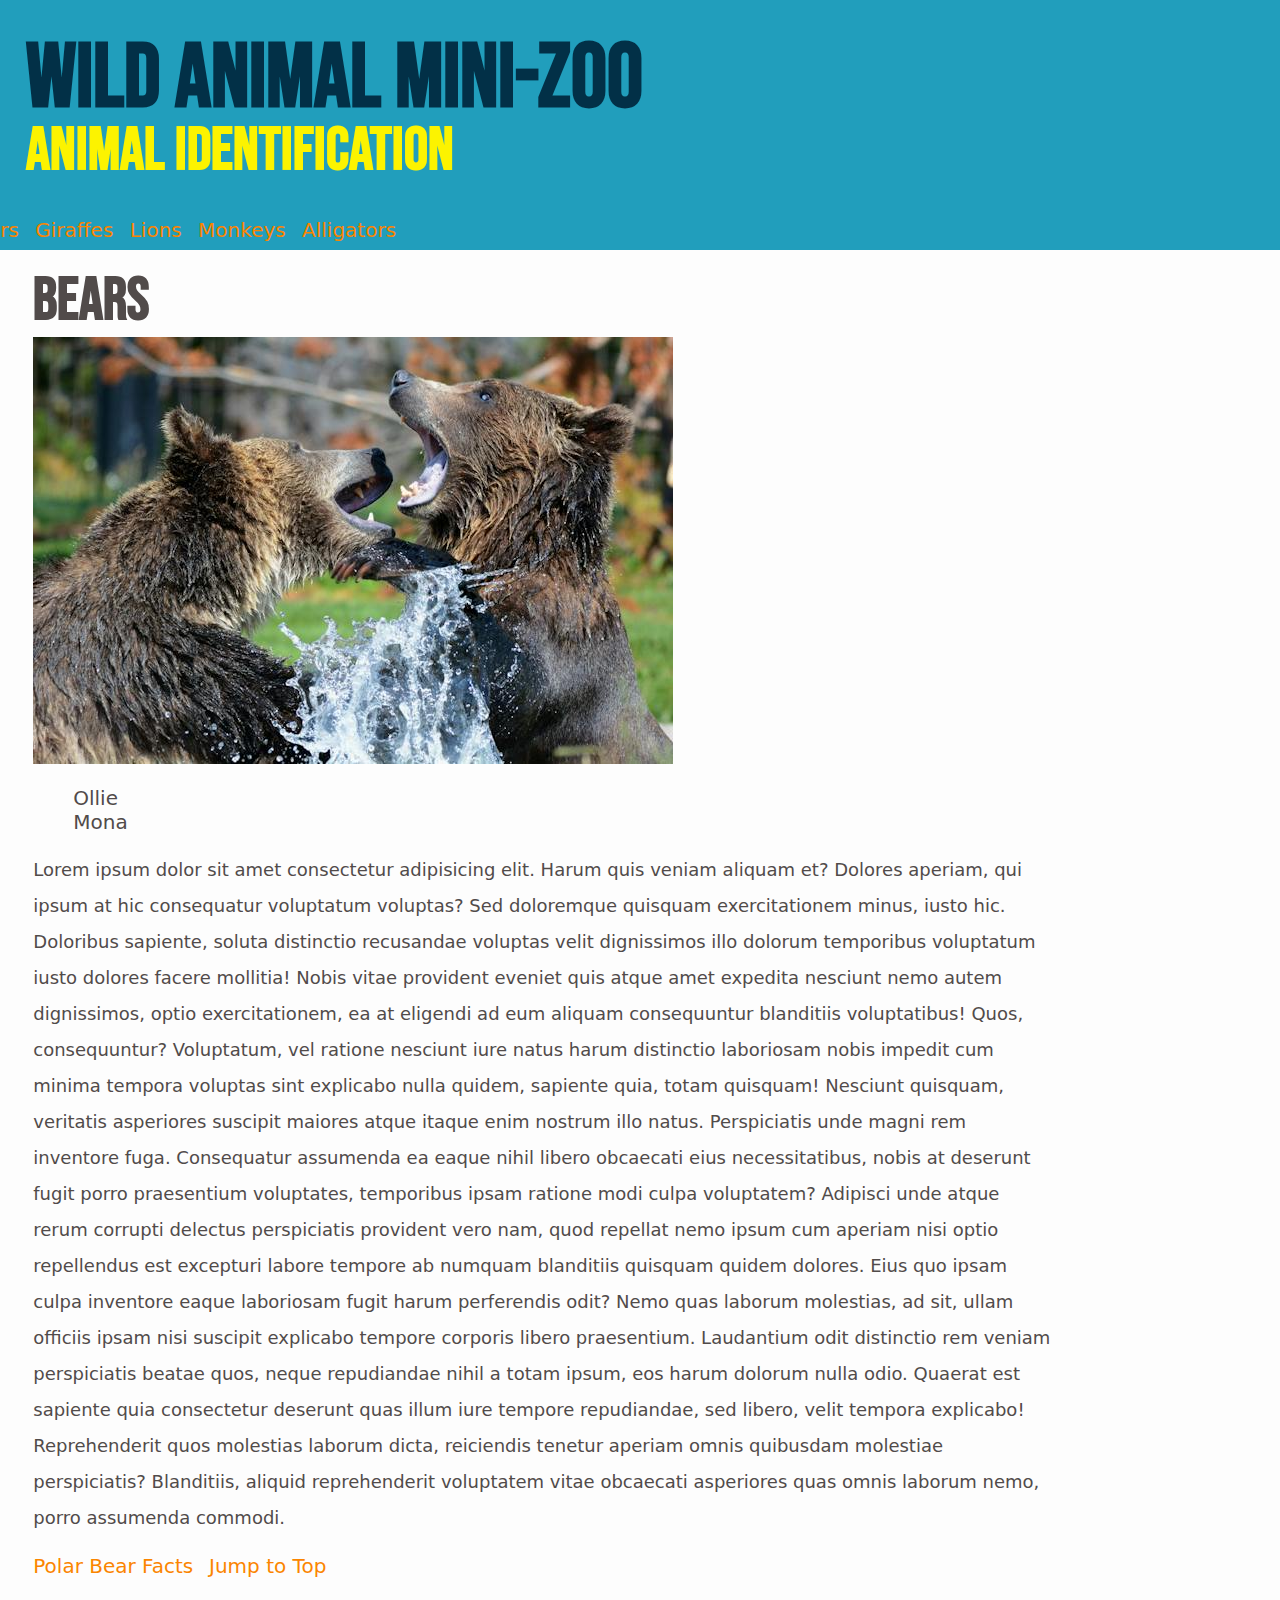
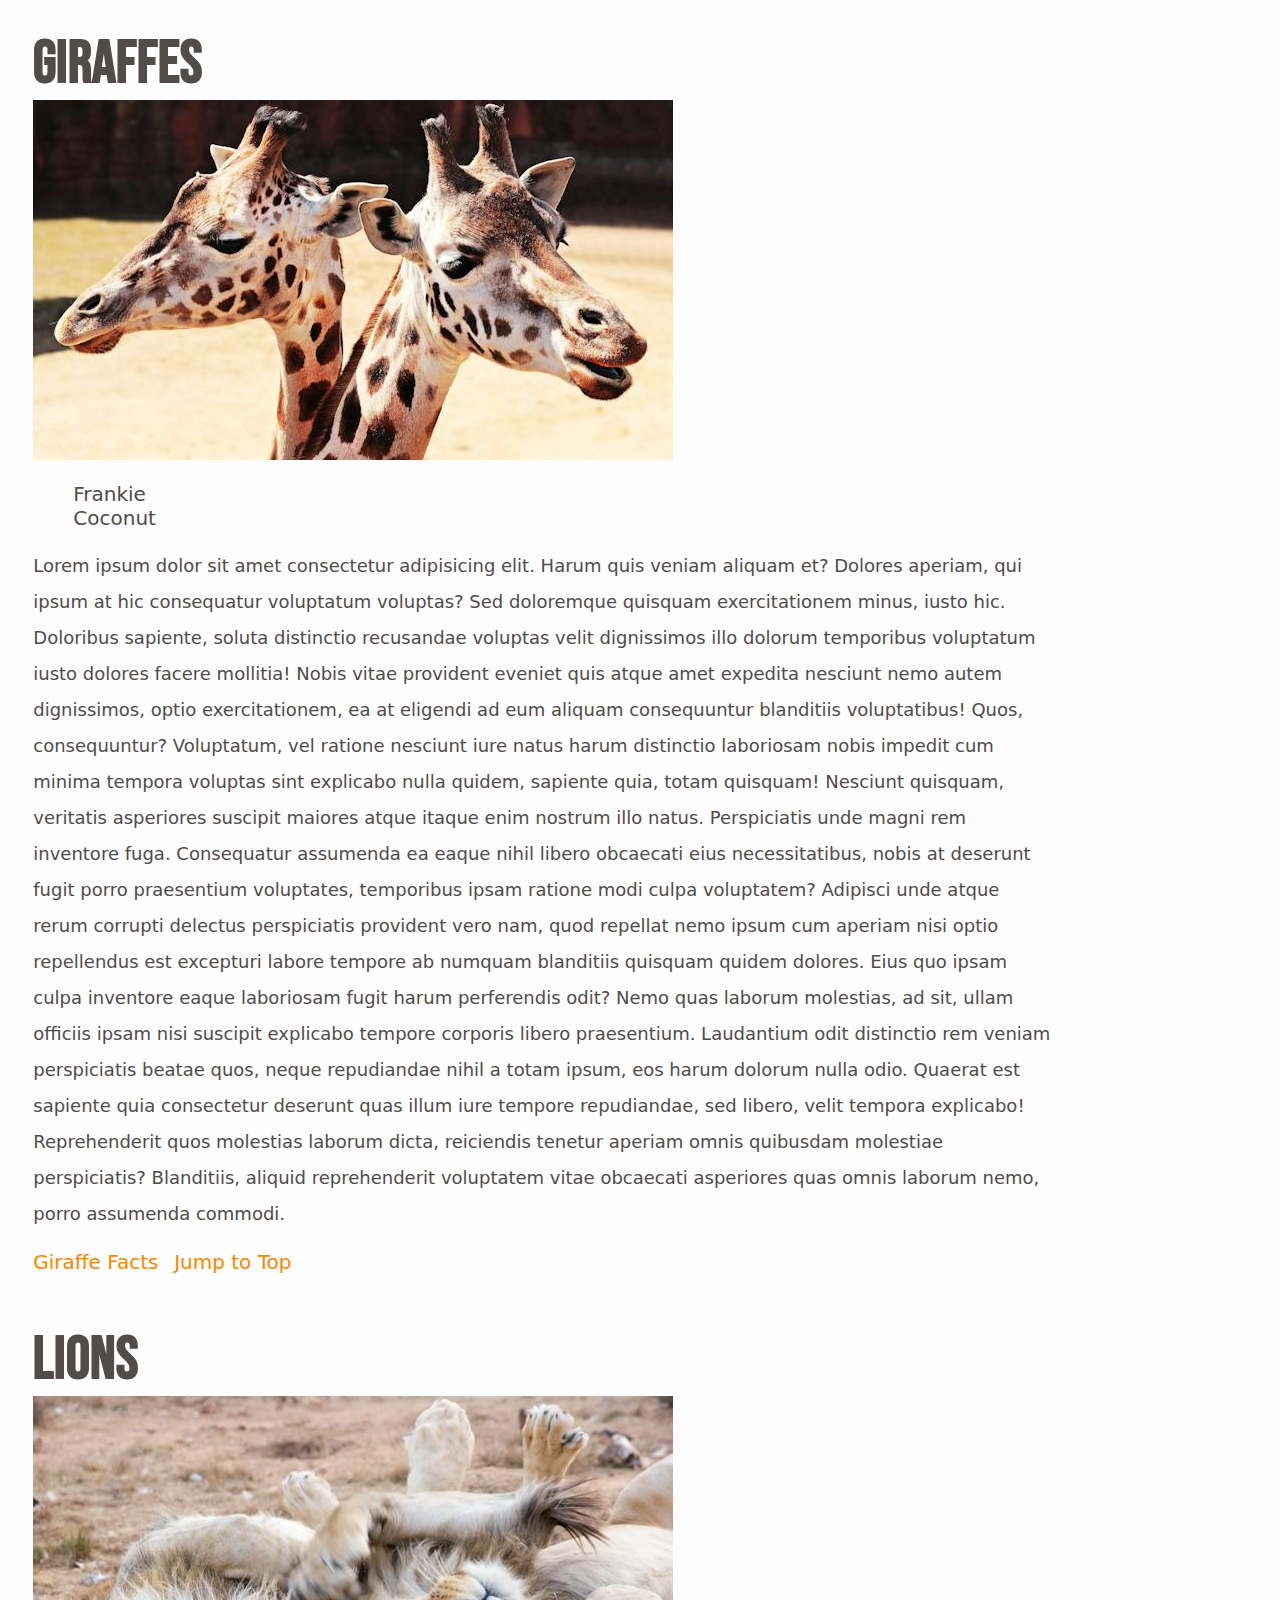
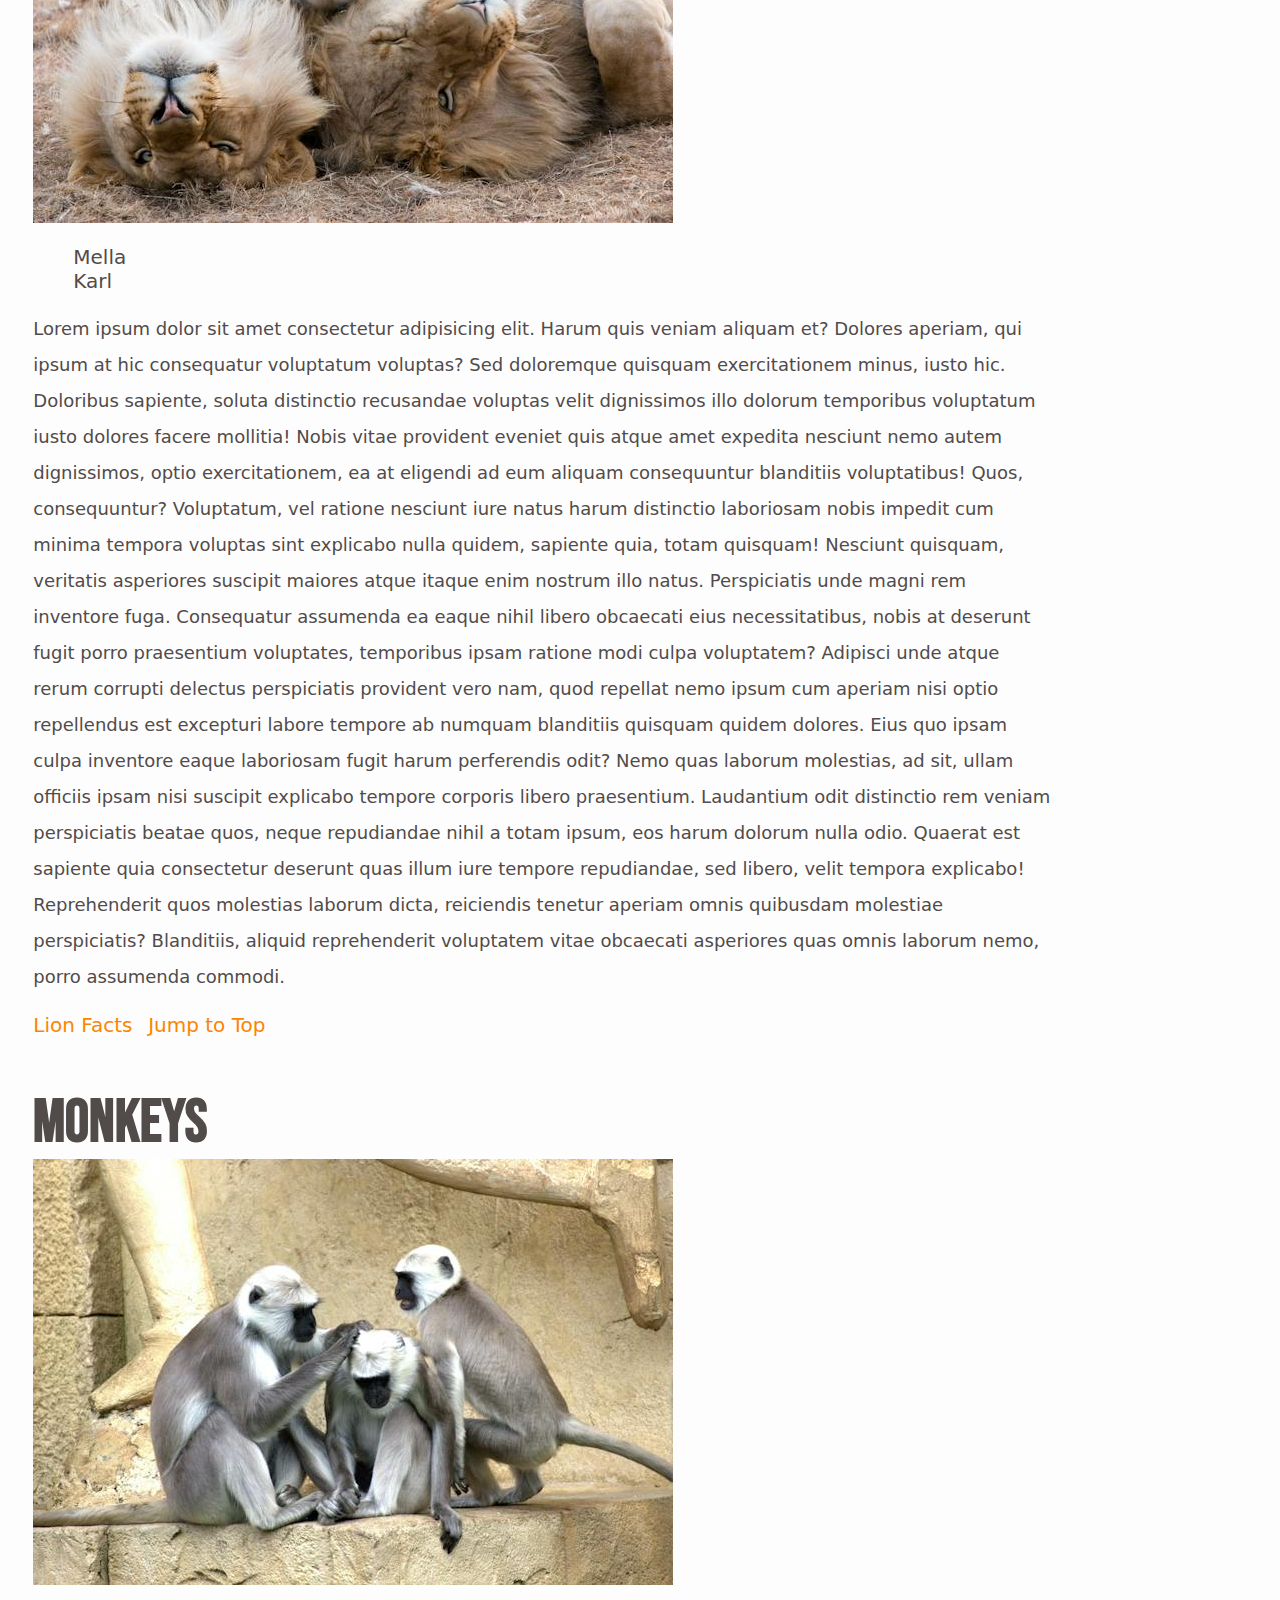
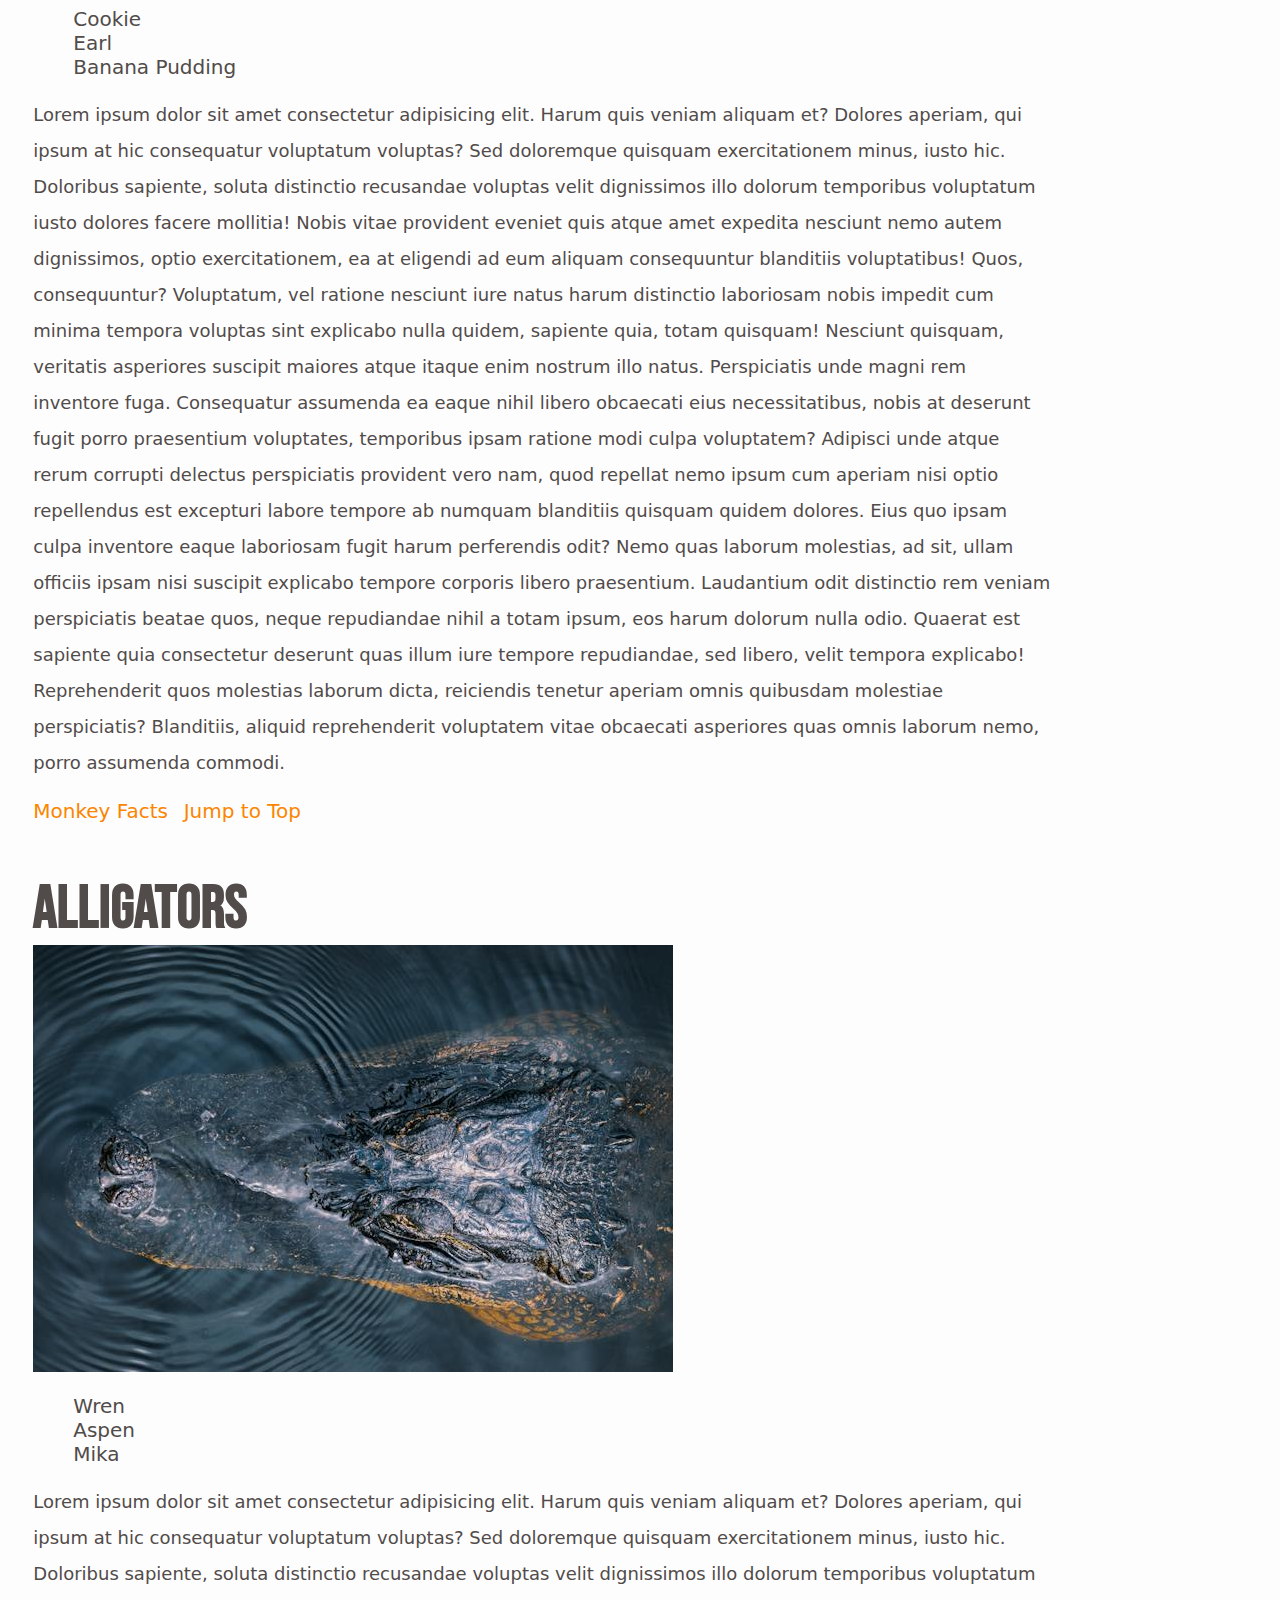
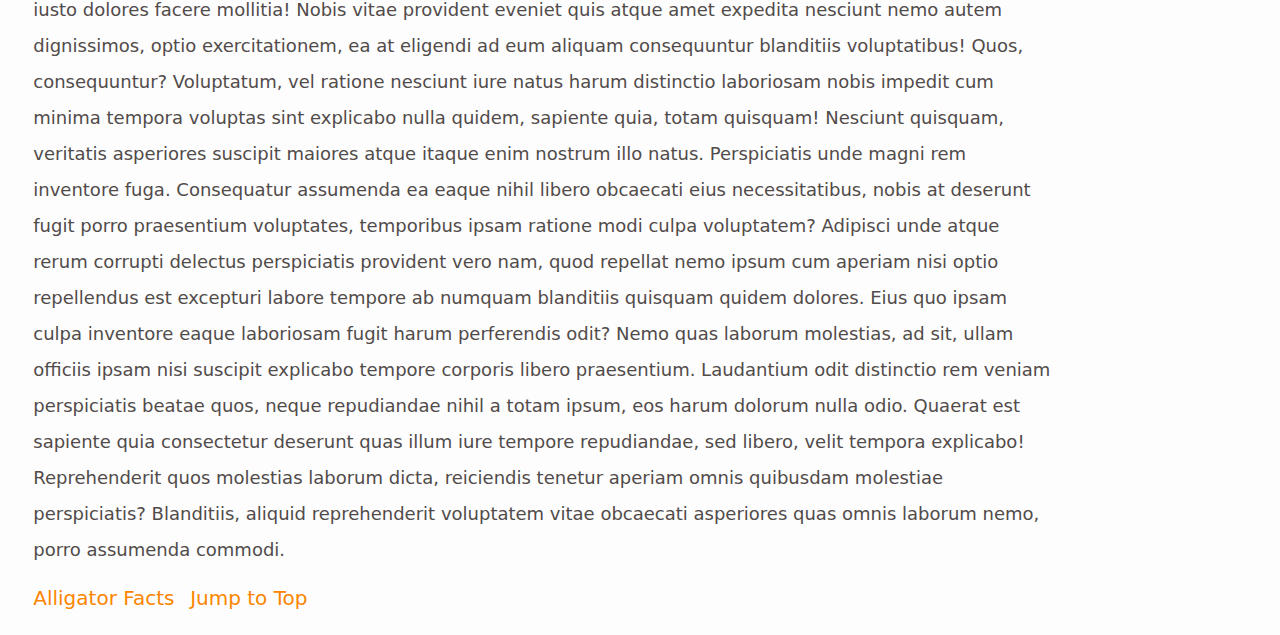
<file: index.html>
<!DOCTYPE html>
<html lang="en">
  <head>
    <meta charset="UTF-8" />
    <meta name="viewport" content="width=device-width, initial-scale=1.0" />
    <title>Zoo Facts</title>
    <link rel="stylesheet" href="/CSS Files/index.css" />
    <link rel="stylesheet" href="/index.html" />
    <link rel="preconnect" href="https://fonts.googleapis.com">
    <link rel="preconnect" href="https://fonts.gstatic.com" crossorigin>
    <link href="https://fonts.googleapis.com/css2?family=Bebas+Neue&display=swap" rel="stylesheet">
  </head>

  <body>

    <div class="headerArea">
      <header>
        <h1>Wild Animal Mini-Zoo <br><span>Animal Identification</span></br></h1>
        </header>
           


          
            <nav class="navi">
              <a href="#bears">Bears</a>
                        <a href="#giraffes">Giraffes</a>
                        <a href="#lions">Lions</a>
                        <a href="#monkeys">Monkeys</a>
                        <a href="#alligators">Alligators</a>
            </nav>
      
    </div>

    
    <main>
        <article>
            <h2 id="bears">Bears</h2>
            <img src="/images/polar.png" alt="Polar bears on rocks." />
            <ul>
              <li>Ollie</li>
              <li>Mona</li>
            </ul>
            <p>
              Lorem ipsum dolor sit amet consectetur adipisicing elit. Harum quis veniam aliquam et? Dolores aperiam, 
              qui ipsum at hic consequatur voluptatum voluptas? Sed doloremque quisquam exercitationem minus, iusto hic.
              Doloribus sapiente, soluta distinctio recusandae voluptas velit dignissimos illo dolorum temporibus voluptatum
              iusto dolores facere mollitia! Nobis vitae provident eveniet quis atque amet expedita nesciunt nemo autem dignissimos, 
              optio exercitationem, ea at eligendi ad eum aliquam consequuntur blanditiis voluptatibus! Quos, consequuntur? Voluptatum,
              vel ratione nesciunt iure natus harum distinctio laboriosam nobis impedit cum minima tempora voluptas sint explicabo 
              nulla quidem, sapiente quia, totam quisquam! Nesciunt quisquam, veritatis asperiores suscipit maiores atque itaque
              enim nostrum illo natus. Perspiciatis unde magni rem inventore fuga. Consequatur assumenda ea eaque nihil libero 
              obcaecati eius necessitatibus, nobis at deserunt fugit porro praesentium voluptates, temporibus ipsam ratione modi culpa 
              voluptatem? Adipisci unde atque rerum corrupti delectus perspiciatis provident vero nam, quod repellat nemo ipsum cum 
              aperiam nisi optio repellendus est excepturi labore tempore ab numquam blanditiis quisquam quidem dolores. Eius quo 
              ipsam culpa inventore eaque laboriosam fugit harum perferendis odit? Nemo quas laborum molestias, ad sit, ullam 
              officiis ipsam nisi suscipit explicabo tempore corporis libero praesentium. Laudantium odit distinctio rem veniam
              perspiciatis beatae quos, neque repudiandae nihil a totam ipsum, eos harum dolorum nulla odio. Quaerat est 
              sapiente quia consectetur deserunt quas illum iure tempore repudiandae, sed libero, velit tempora explicabo! 
              Reprehenderit quos molestias laborum dicta, reiciendis tenetur aperiam omnis quibusdam molestiae perspiciatis?
              Blanditiis, aliquid reprehenderit voluptatem vitae obcaecati asperiores quas omnis laborum nemo, porro assumenda commodi.
            </p>
            <div>
              <a href="https://www.wwf.org.uk/learn/fascinating-facts/polar-bears" target="_blank" class="bearfacts">Polar Bear Facts</a>
              <a href="#">Jump to Top</a>
            </div>
        </article>
        <article>
          <h2 id="giraffes">Giraffes</h2>
          <img src="/images/giraffe.png" alt="Giraffes playing." />
          <ul>
            <li>Frankie</li>
            <li>Coconut</li>
          </ul>
          <p>
            Lorem ipsum dolor sit amet consectetur adipisicing elit. Harum quis veniam aliquam et? Dolores aperiam, 
              qui ipsum at hic consequatur voluptatum voluptas? Sed doloremque quisquam exercitationem minus, iusto hic.
              Doloribus sapiente, soluta distinctio recusandae voluptas velit dignissimos illo dolorum temporibus voluptatum
              iusto dolores facere mollitia! Nobis vitae provident eveniet quis atque amet expedita nesciunt nemo autem dignissimos, 
              optio exercitationem, ea at eligendi ad eum aliquam consequuntur blanditiis voluptatibus! Quos, consequuntur? Voluptatum,
              vel ratione nesciunt iure natus harum distinctio laboriosam nobis impedit cum minima tempora voluptas sint explicabo 
              nulla quidem, sapiente quia, totam quisquam! Nesciunt quisquam, veritatis asperiores suscipit maiores atque itaque
              enim nostrum illo natus. Perspiciatis unde magni rem inventore fuga. Consequatur assumenda ea eaque nihil libero 
              obcaecati eius necessitatibus, nobis at deserunt fugit porro praesentium voluptates, temporibus ipsam ratione modi culpa 
              voluptatem? Adipisci unde atque rerum corrupti delectus perspiciatis provident vero nam, quod repellat nemo ipsum cum 
              aperiam nisi optio repellendus est excepturi labore tempore ab numquam blanditiis quisquam quidem dolores. Eius quo 
              ipsam culpa inventore eaque laboriosam fugit harum perferendis odit? Nemo quas laborum molestias, ad sit, ullam 
              officiis ipsam nisi suscipit explicabo tempore corporis libero praesentium. Laudantium odit distinctio rem veniam
              perspiciatis beatae quos, neque repudiandae nihil a totam ipsum, eos harum dolorum nulla odio. Quaerat est 
              sapiente quia consectetur deserunt quas illum iure tempore repudiandae, sed libero, velit tempora explicabo! 
              Reprehenderit quos molestias laborum dicta, reiciendis tenetur aperiam omnis quibusdam molestiae perspiciatis?
              Blanditiis, aliquid reprehenderit voluptatem vitae obcaecati asperiores quas omnis laborum nemo, porro assumenda commodi.
          </p>
          <div>
            <a href="https://www.dosomething.org/us/facts/11-facts-about-giraffes" target="_blank" class="giraffefacts">Giraffe Facts</a>
            <a href="#">Jump to Top</a>
          </div>
      </article>
      <article>
        <h2 id="lions">Lions</h2>
        <img src="/images/lion.png" alt="Lions playing." />
        <ul>
          <li>Mella</li>
          <li>Karl</li>
        </ul>
        <p>
          Lorem ipsum dolor sit amet consectetur adipisicing elit. Harum quis veniam aliquam et? Dolores aperiam, 
          qui ipsum at hic consequatur voluptatum voluptas? Sed doloremque quisquam exercitationem minus, iusto hic.
          Doloribus sapiente, soluta distinctio recusandae voluptas velit dignissimos illo dolorum temporibus voluptatum
          iusto dolores facere mollitia! Nobis vitae provident eveniet quis atque amet expedita nesciunt nemo autem dignissimos, 
          optio exercitationem, ea at eligendi ad eum aliquam consequuntur blanditiis voluptatibus! Quos, consequuntur? Voluptatum,
          vel ratione nesciunt iure natus harum distinctio laboriosam nobis impedit cum minima tempora voluptas sint explicabo 
          nulla quidem, sapiente quia, totam quisquam! Nesciunt quisquam, veritatis asperiores suscipit maiores atque itaque
          enim nostrum illo natus. Perspiciatis unde magni rem inventore fuga. Consequatur assumenda ea eaque nihil libero 
          obcaecati eius necessitatibus, nobis at deserunt fugit porro praesentium voluptates, temporibus ipsam ratione modi culpa 
          voluptatem? Adipisci unde atque rerum corrupti delectus perspiciatis provident vero nam, quod repellat nemo ipsum cum 
          aperiam nisi optio repellendus est excepturi labore tempore ab numquam blanditiis quisquam quidem dolores. Eius quo 
          ipsam culpa inventore eaque laboriosam fugit harum perferendis odit? Nemo quas laborum molestias, ad sit, ullam 
          officiis ipsam nisi suscipit explicabo tempore corporis libero praesentium. Laudantium odit distinctio rem veniam
          perspiciatis beatae quos, neque repudiandae nihil a totam ipsum, eos harum dolorum nulla odio. Quaerat est 
          sapiente quia consectetur deserunt quas illum iure tempore repudiandae, sed libero, velit tempora explicabo! 
          Reprehenderit quos molestias laborum dicta, reiciendis tenetur aperiam omnis quibusdam molestiae perspiciatis?
          Blanditiis, aliquid reprehenderit voluptatem vitae obcaecati asperiores quas omnis laborum nemo, porro assumenda commodi.
        </p>
        <div>
          <a href="https://www.wwf.org.uk/learn/fascinating-facts/lions" target="_blank" class="lionfacts">Lion Facts</a>
          <a href="#">Jump to Top</a>
        </div>
    </article>
    <article>
      <h2 id="monkeys">Monkeys</h2>
      <img src="/images/money.png" alt="Monkeys sitting." />
      <ul>
        <li>Cookie</li>
        <li>Earl</li>
        <li>Banana Pudding</li>
      </ul>
      <p>
        Lorem ipsum dolor sit amet consectetur adipisicing elit. Harum quis veniam aliquam et? Dolores aperiam, 
        qui ipsum at hic consequatur voluptatum voluptas? Sed doloremque quisquam exercitationem minus, iusto hic.
        Doloribus sapiente, soluta distinctio recusandae voluptas velit dignissimos illo dolorum temporibus voluptatum
        iusto dolores facere mollitia! Nobis vitae provident eveniet quis atque amet expedita nesciunt nemo autem dignissimos, 
        optio exercitationem, ea at eligendi ad eum aliquam consequuntur blanditiis voluptatibus! Quos, consequuntur? Voluptatum,
        vel ratione nesciunt iure natus harum distinctio laboriosam nobis impedit cum minima tempora voluptas sint explicabo 
        nulla quidem, sapiente quia, totam quisquam! Nesciunt quisquam, veritatis asperiores suscipit maiores atque itaque
        enim nostrum illo natus. Perspiciatis unde magni rem inventore fuga. Consequatur assumenda ea eaque nihil libero 
        obcaecati eius necessitatibus, nobis at deserunt fugit porro praesentium voluptates, temporibus ipsam ratione modi culpa 
        voluptatem? Adipisci unde atque rerum corrupti delectus perspiciatis provident vero nam, quod repellat nemo ipsum cum 
        aperiam nisi optio repellendus est excepturi labore tempore ab numquam blanditiis quisquam quidem dolores. Eius quo 
        ipsam culpa inventore eaque laboriosam fugit harum perferendis odit? Nemo quas laborum molestias, ad sit, ullam 
        officiis ipsam nisi suscipit explicabo tempore corporis libero praesentium. Laudantium odit distinctio rem veniam
        perspiciatis beatae quos, neque repudiandae nihil a totam ipsum, eos harum dolorum nulla odio. Quaerat est 
        sapiente quia consectetur deserunt quas illum iure tempore repudiandae, sed libero, velit tempora explicabo! 
        Reprehenderit quos molestias laborum dicta, reiciendis tenetur aperiam omnis quibusdam molestiae perspiciatis?
         Blanditiis, aliquid reprehenderit voluptatem vitae obcaecati asperiores quas omnis laborum nemo, porro assumenda commodi.
      </p>
      <div>
        <a href="https://animaldiversity.org/accounts/Semnopithecus_entellus/" target="_blank" class="monkeyfacts">Monkey Facts</a>
        <a href="#">Jump to Top</a>
      </div>
  </article>
  <article>
    <h2 id="alligators">Alligators</h2>
    <img src="/images/alligator.png" alt="Alligator in water." />
    <ul>
      <li>Wren</li>
      <li>Aspen</li>
      <li>Mika</li>
    </ul>
    <p>
      Lorem ipsum dolor sit amet consectetur adipisicing elit. Harum quis veniam aliquam et? Dolores aperiam, 
      qui ipsum at hic consequatur voluptatum voluptas? Sed doloremque quisquam exercitationem minus, iusto hic.
      Doloribus sapiente, soluta distinctio recusandae voluptas velit dignissimos illo dolorum temporibus voluptatum
      iusto dolores facere mollitia! Nobis vitae provident eveniet quis atque amet expedita nesciunt nemo autem dignissimos, 
      optio exercitationem, ea at eligendi ad eum aliquam consequuntur blanditiis voluptatibus! Quos, consequuntur? Voluptatum,
      vel ratione nesciunt iure natus harum distinctio laboriosam nobis impedit cum minima tempora voluptas sint explicabo 
      nulla quidem, sapiente quia, totam quisquam! Nesciunt quisquam, veritatis asperiores suscipit maiores atque itaque
      enim nostrum illo natus. Perspiciatis unde magni rem inventore fuga. Consequatur assumenda ea eaque nihil libero 
      obcaecati eius necessitatibus, nobis at deserunt fugit porro praesentium voluptates, temporibus ipsam ratione modi culpa 
      voluptatem? Adipisci unde atque rerum corrupti delectus perspiciatis provident vero nam, quod repellat nemo ipsum cum 
      aperiam nisi optio repellendus est excepturi labore tempore ab numquam blanditiis quisquam quidem dolores. Eius quo 
      ipsam culpa inventore eaque laboriosam fugit harum perferendis odit? Nemo quas laborum molestias, ad sit, ullam 
      officiis ipsam nisi suscipit explicabo tempore corporis libero praesentium. Laudantium odit distinctio rem veniam
      perspiciatis beatae quos, neque repudiandae nihil a totam ipsum, eos harum dolorum nulla odio. Quaerat est 
      sapiente quia consectetur deserunt quas illum iure tempore repudiandae, sed libero, velit tempora explicabo! 
      Reprehenderit quos molestias laborum dicta, reiciendis tenetur aperiam omnis quibusdam molestiae perspiciatis?
      Blanditiis, aliquid reprehenderit voluptatem vitae obcaecati asperiores quas omnis laborum nemo, porro assumenda commodi.
    </p>
    <div>
      <a href="https://myfwc.com/wildlifehabitats/wildlife/alligator/facts/" target="_blank" class="alligatorfacts">Alligator Facts</a>
      <a href="#">Jump to Top</a>
    </div>
</article>
    </main>

  </body
</html>
</file>
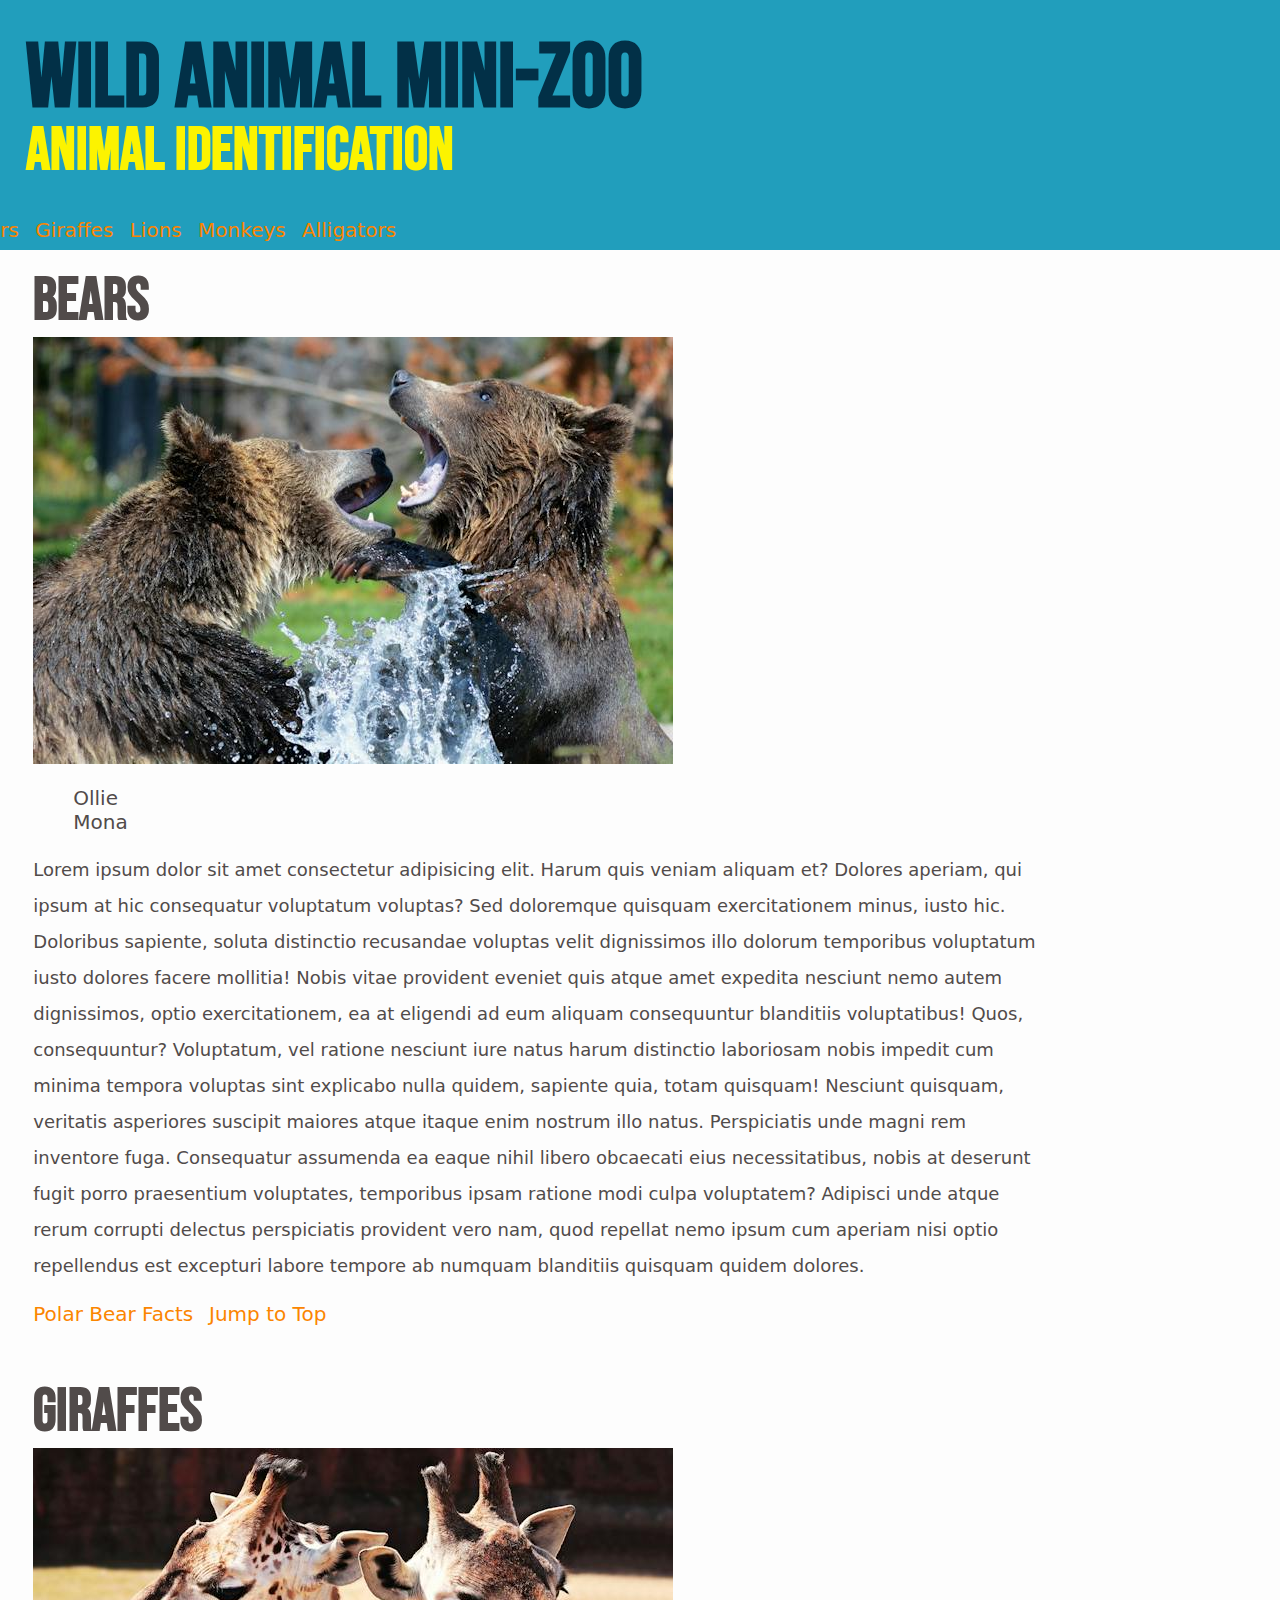
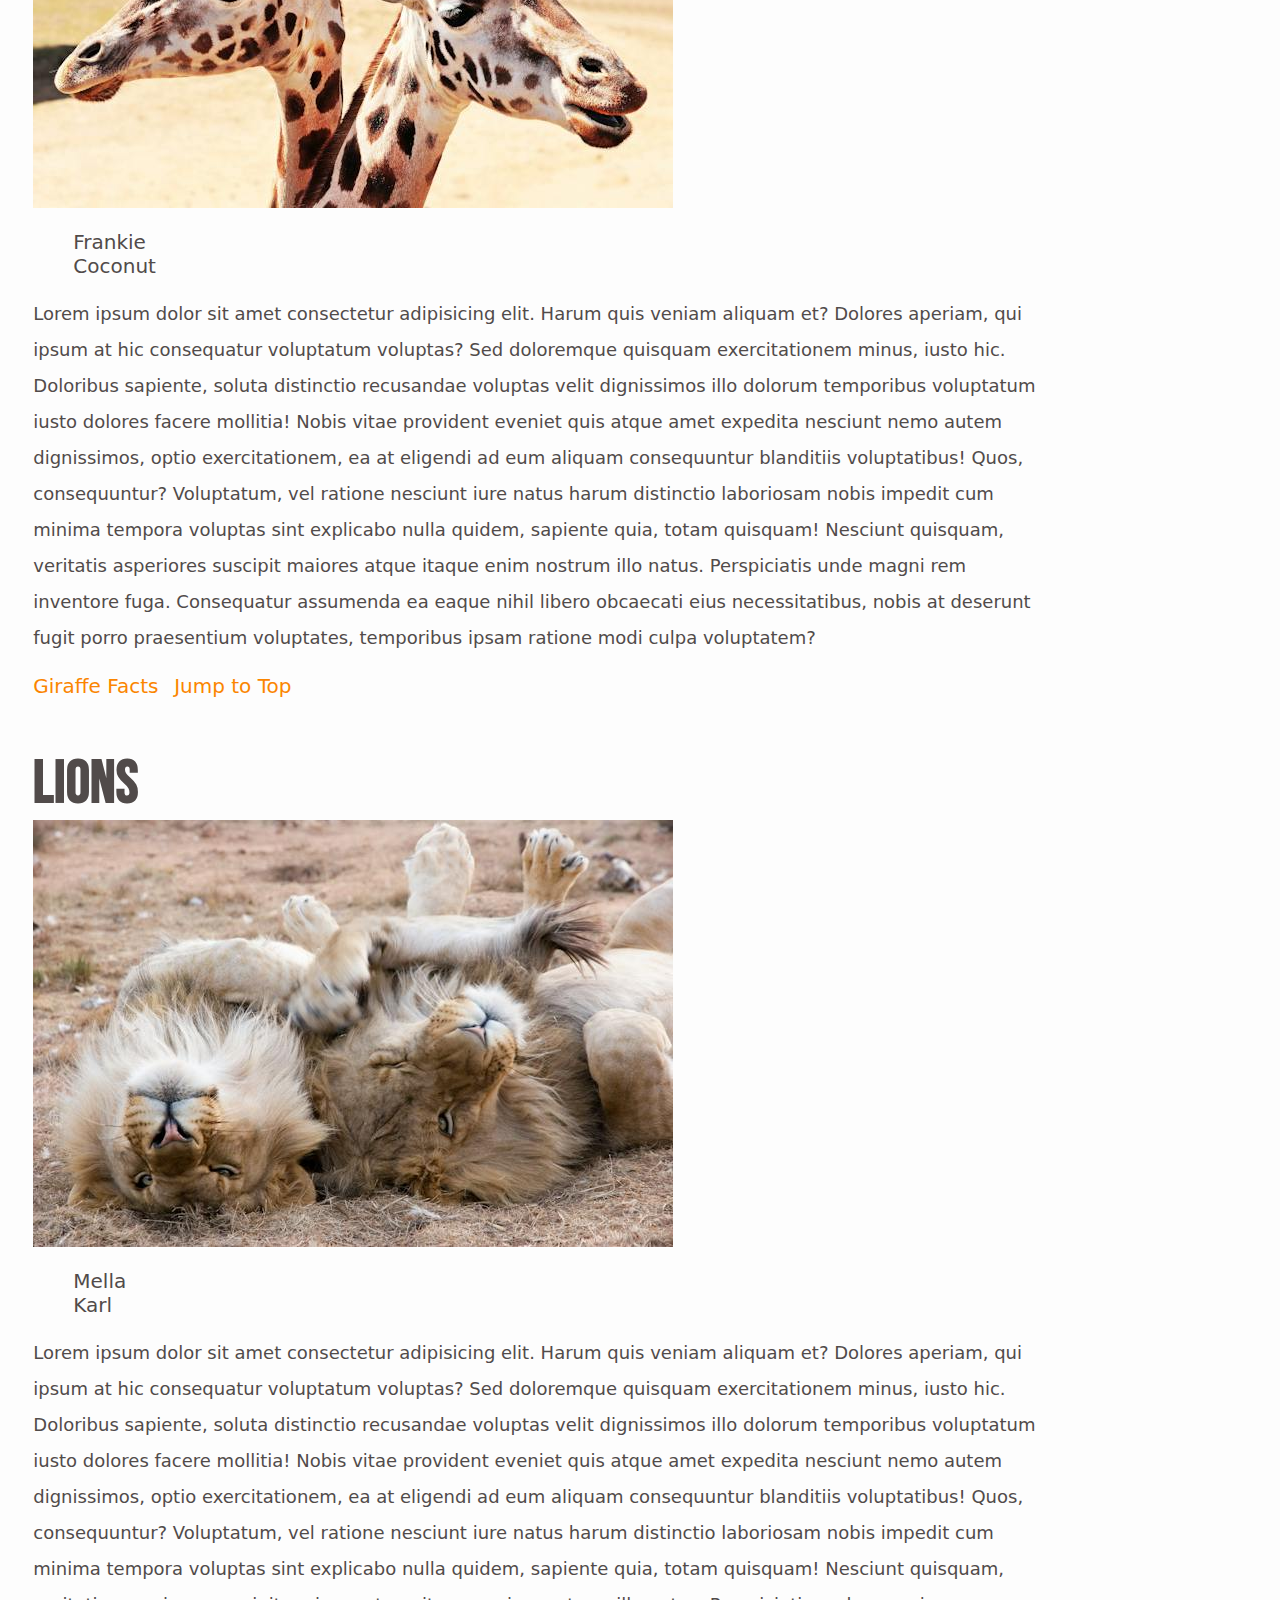
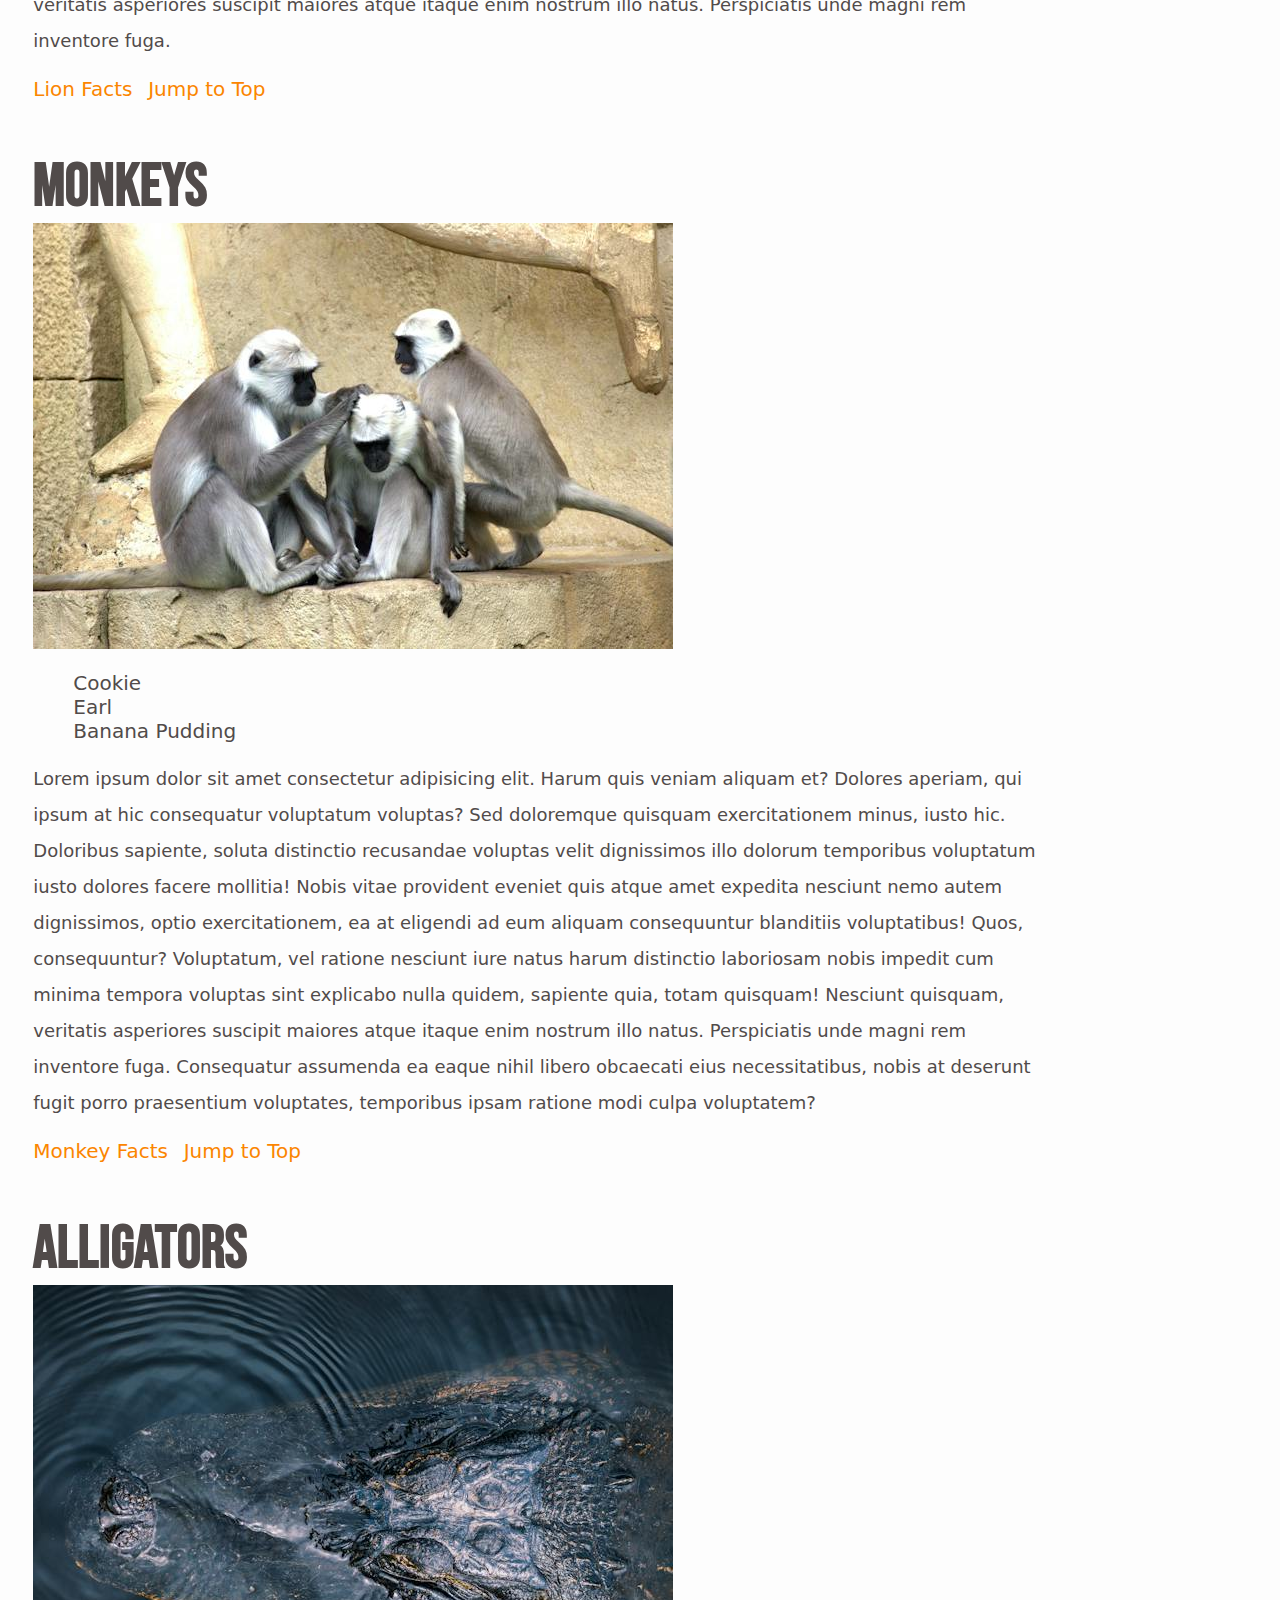
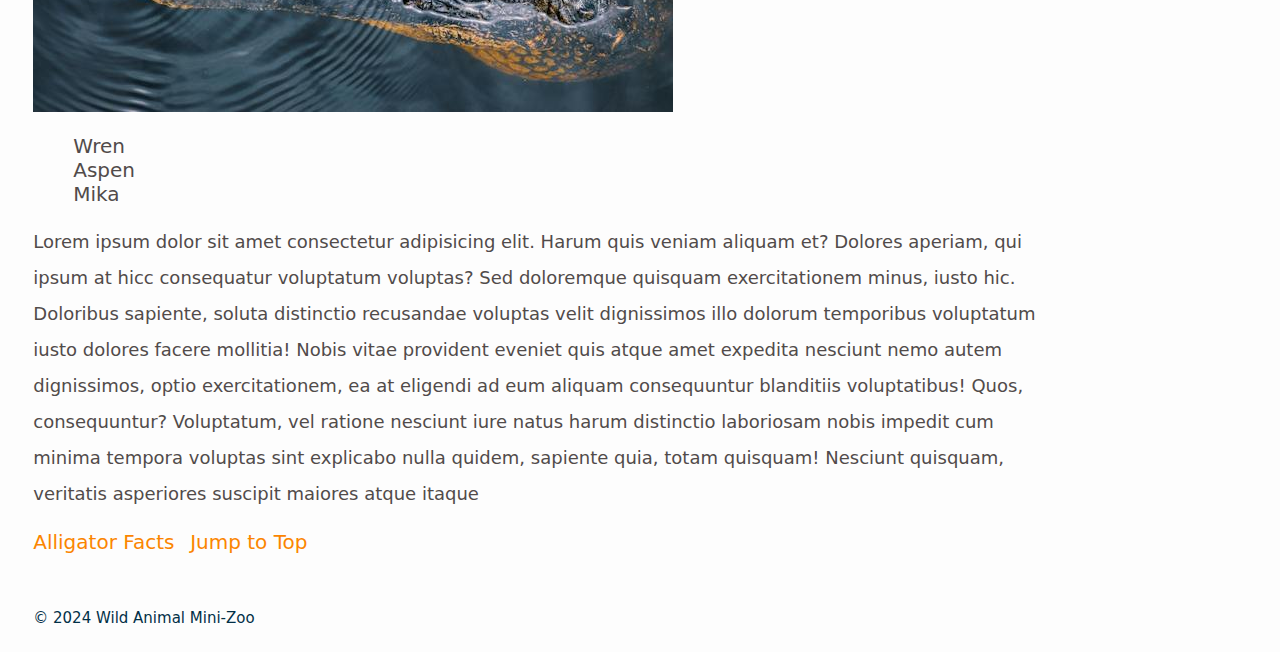
<file: oldHTML/index.html>
<!DOCTYPE html>
<html lang="en">
  <head>
    <meta charset="UTF-8" />
    <meta name="viewport" content="width=device-width, initial-scale=1.0" />
    <title>Zoo Facts</title>
    <link rel="stylesheet" href="/CSS Files/index.css" />
    <link rel="stylesheet" href="/index.html" />
    <!-- import Bebas from Google Fonts -->
    <link rel="preconnect" href="https://fonts.googleapis.com">
    <link rel="preconnect" href="https://fonts.gstatic.com" crossorigin>
    <link href="https://fonts.googleapis.com/css2?family=Bebas+Neue&display=swap" rel="stylesheet">
  </head>

  <body>
    <!-- div created for header section to make banner section static -->
    <div class="headerArea">
      <header>
        <h1>Wild Animal Mini-Zoo <br><span>Animal Identification</span></br></h1>
        </header>
          <!-- shortcut to comment HTML cmd+/ -->

          <!-- Navigation animal sections -->
            <nav class="navi">
              <a href="#bears">Bears</a>
              <a href="#giraffes">Giraffes</a>
              <a href="#lions">Lions</a>
              <a href="#monkeys">Monkeys</a>
              <a href="#alligators">Alligators</a>         
            </nav>
      
    </div>
      <!-- all external web links open in a new tab -->
    <main>
      <!-- Bear article -->
        <article>
            <h2 id="bears">Bears</h2>
            <img src="/images/polar.png" alt="Two polar bears playing on rocks." />
            <ul>
              <li>Ollie</li>
              <li>Mona</li>
            </ul>
            <p>
              Lorem ipsum dolor sit amet consectetur adipisicing elit. Harum quis veniam aliquam et? Dolores aperiam, 
              qui ipsum at hic consequatur voluptatum voluptas? Sed doloremque quisquam exercitationem minus, iusto hic.
              Doloribus sapiente, soluta distinctio recusandae voluptas velit dignissimos illo dolorum temporibus voluptatum
              iusto dolores facere mollitia! Nobis vitae provident eveniet quis atque amet expedita nesciunt nemo autem dignissimos, 
              optio exercitationem, ea at eligendi ad eum aliquam consequuntur blanditiis voluptatibus! Quos, consequuntur? Voluptatum,
              vel ratione nesciunt iure natus harum distinctio laboriosam nobis impedit cum minima tempora voluptas sint explicabo 
              nulla quidem, sapiente quia, totam quisquam! Nesciunt quisquam, veritatis asperiores suscipit maiores atque itaque
              enim nostrum illo natus. Perspiciatis unde magni rem inventore fuga. Consequatur assumenda ea eaque nihil libero 
              obcaecati eius necessitatibus, nobis at deserunt fugit porro praesentium voluptates, temporibus ipsam ratione modi culpa 
              voluptatem? Adipisci unde atque rerum corrupti delectus perspiciatis provident vero nam, quod repellat nemo ipsum cum 
              aperiam nisi optio repellendus est excepturi labore tempore ab numquam blanditiis quisquam quidem dolores. 
            </p>
            <div>
            
              <a href="https://www.wwf.org.uk/learn/fascinating-facts/polar-bears" target="_blank" class="bearfacts">Polar Bear Facts</a>
               <!-- jumps to top section-->
              <a href="#">Jump to Top</a>
            </div>
        </article>
        <!-- Giraffe article -->
        <article>
          <h2 id="giraffes">Giraffes</h2>
          <img src="/images/giraffe.png" alt="Two giraffes playing." />
          <ul>
            <li>Frankie</li>
            <li>Coconut</li>
          </ul>
          <p>
            Lorem ipsum dolor sit amet consectetur adipisicing elit. Harum quis veniam aliquam et? Dolores aperiam, 
              qui ipsum at hic consequatur voluptatum voluptas? Sed doloremque quisquam exercitationem minus, iusto hic.
              Doloribus sapiente, soluta distinctio recusandae voluptas velit dignissimos illo dolorum temporibus voluptatum
              iusto dolores facere mollitia! Nobis vitae provident eveniet quis atque amet expedita nesciunt nemo autem dignissimos, 
              optio exercitationem, ea at eligendi ad eum aliquam consequuntur blanditiis voluptatibus! Quos, consequuntur? Voluptatum,
              vel ratione nesciunt iure natus harum distinctio laboriosam nobis impedit cum minima tempora voluptas sint explicabo 
              nulla quidem, sapiente quia, totam quisquam! Nesciunt quisquam, veritatis asperiores suscipit maiores atque itaque
              enim nostrum illo natus. Perspiciatis unde magni rem inventore fuga. Consequatur assumenda ea eaque nihil libero 
              obcaecati eius necessitatibus, nobis at deserunt fugit porro praesentium voluptates, temporibus ipsam ratione modi culpa 
              voluptatem? 
          </p>
          <div>
            <a href="https://www.dosomething.org/us/facts/11-facts-about-giraffes" target="_blank" class="giraffefacts">Giraffe Facts</a>
                <!-- jumps to top section-->
            <a href="#">Jump to Top</a>
          </div>
      </article>
      <!-- Lion article -->
      <article>
        <h2 id="lions">Lions</h2>
        <img src="/images/lion.png" alt="Two Lions laying on their backs." />
        <ul>
          <li>Mella</li>
          <li>Karl</li>
        </ul>
        <p>
          Lorem ipsum dolor sit amet consectetur adipisicing elit. Harum quis veniam aliquam et? Dolores aperiam, 
          qui ipsum at hic consequatur voluptatum voluptas? Sed doloremque quisquam exercitationem minus, iusto hic.
          Doloribus sapiente, soluta distinctio recusandae voluptas velit dignissimos illo dolorum temporibus voluptatum
          iusto dolores facere mollitia! Nobis vitae provident eveniet quis atque amet expedita nesciunt nemo autem dignissimos, 
          optio exercitationem, ea at eligendi ad eum aliquam consequuntur blanditiis voluptatibus! Quos, consequuntur? Voluptatum,
          vel ratione nesciunt iure natus harum distinctio laboriosam nobis impedit cum minima tempora voluptas sint explicabo 
          nulla quidem, sapiente quia, totam quisquam! Nesciunt quisquam, veritatis asperiores suscipit maiores atque itaque
          enim nostrum illo natus. Perspiciatis unde magni rem inventore fuga. 
        </p>
        <div>
          <a href="https://www.wwf.org.uk/learn/fascinating-facts/lions" target="_blank" class="lionfacts">Lion Facts</a>
          <a href="#">Jump to Top</a>
        </div>
    </article>
    <!-- Monkey article -->
    <article>
      <h2 id="monkeys">Monkeys</h2>
      <img src="/images/money.png" alt="Three monkeys sitting." />
      <ul>
        <li>Cookie</li>
        <li>Earl</li>
        <li>Banana Pudding</li>
      </ul>
      <p>
        Lorem ipsum dolor sit amet consectetur adipisicing elit. Harum quis veniam aliquam et? Dolores aperiam, 
        qui ipsum at hic consequatur voluptatum voluptas? Sed doloremque quisquam exercitationem minus, iusto hic.
        Doloribus sapiente, soluta distinctio recusandae voluptas velit dignissimos illo dolorum temporibus voluptatum
        iusto dolores facere mollitia! Nobis vitae provident eveniet quis atque amet expedita nesciunt nemo autem dignissimos, 
        optio exercitationem, ea at eligendi ad eum aliquam consequuntur blanditiis voluptatibus! Quos, consequuntur? Voluptatum,
        vel ratione nesciunt iure natus harum distinctio laboriosam nobis impedit cum minima tempora voluptas sint explicabo 
        nulla quidem, sapiente quia, totam quisquam! Nesciunt quisquam, veritatis asperiores suscipit maiores atque itaque
        enim nostrum illo natus. Perspiciatis unde magni rem inventore fuga. Consequatur assumenda ea eaque nihil libero 
        obcaecati eius necessitatibus, nobis at deserunt fugit porro praesentium voluptates, temporibus ipsam ratione modi culpa 
        voluptatem? 
      </p>
      <div>
        <a href="https://animaldiversity.org/accounts/Semnopithecus_entellus/" target="_blank" class="monkeyfacts">Monkey Facts</a>
        <a href="#">Jump to Top</a>
      </div>
  </article>
  <!-- alligator article -->
  <article>
    <h2 id="alligators">Alligators</h2>
    <img src="/images/alligator.png" alt="Alligator in  the water." />
    <ul>
      <li>Wren</li>
      <li>Aspen</li>
      <li>Mika</li>
    </ul>
    <p>
      Lorem ipsum dolor sit amet consectetur adipisicing elit. Harum quis veniam aliquam et? Dolores aperiam, 
      qui ipsum at hicc consequatur voluptatum voluptas? Sed doloremque quisquam exercitationem minus, iusto hic.
      Doloribus sapiente, soluta distinctio recusandae voluptas velit dignissimos illo dolorum temporibus voluptatum
      iusto dolores facere mollitia! Nobis vitae provident eveniet quis atque amet expedita nesciunt nemo autem dignissimos, 
      optio exercitationem, ea at eligendi ad eum aliquam consequuntur blanditiis voluptatibus! Quos, consequuntur? Voluptatum,
      vel ratione nesciunt iure natus harum distinctio laboriosam nobis impedit cum minima tempora voluptas sint explicabo 
      nulla quidem, sapiente quia, totam quisquam! Nesciunt quisquam, veritatis asperiores suscipit maiores atque itaque
      
    </p>
    <div>
      <a href="https://myfwc.com/wildlifehabitats/wildlife/alligator/facts/" target="_blank" class="alligatorfacts">Alligator Facts</a>
      <a href="#">Jump to Top</a>
    </div>
  </article>
    </main>
    <footer>
      <div>
        &copy; 2024 Wild Animal Mini-Zoo
      </div>
      
    </footer>
  </body
</html>
</file>
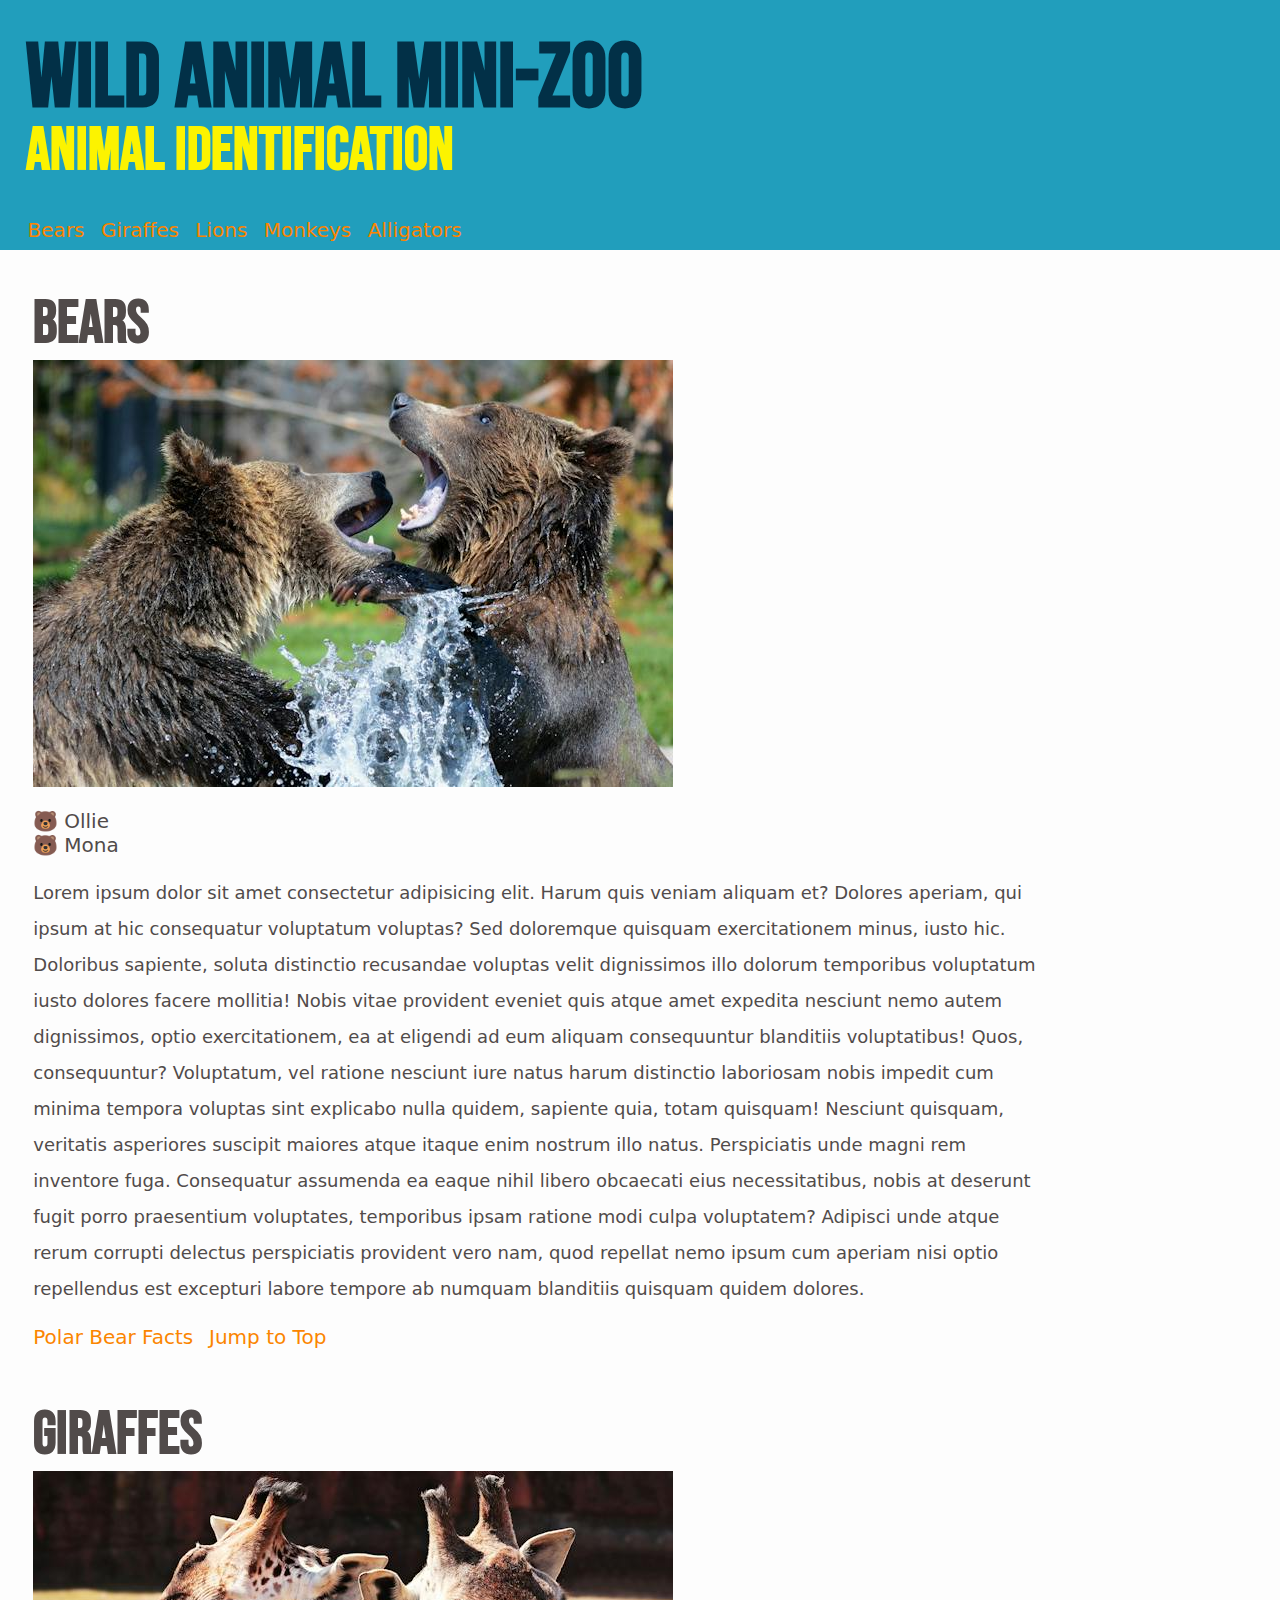
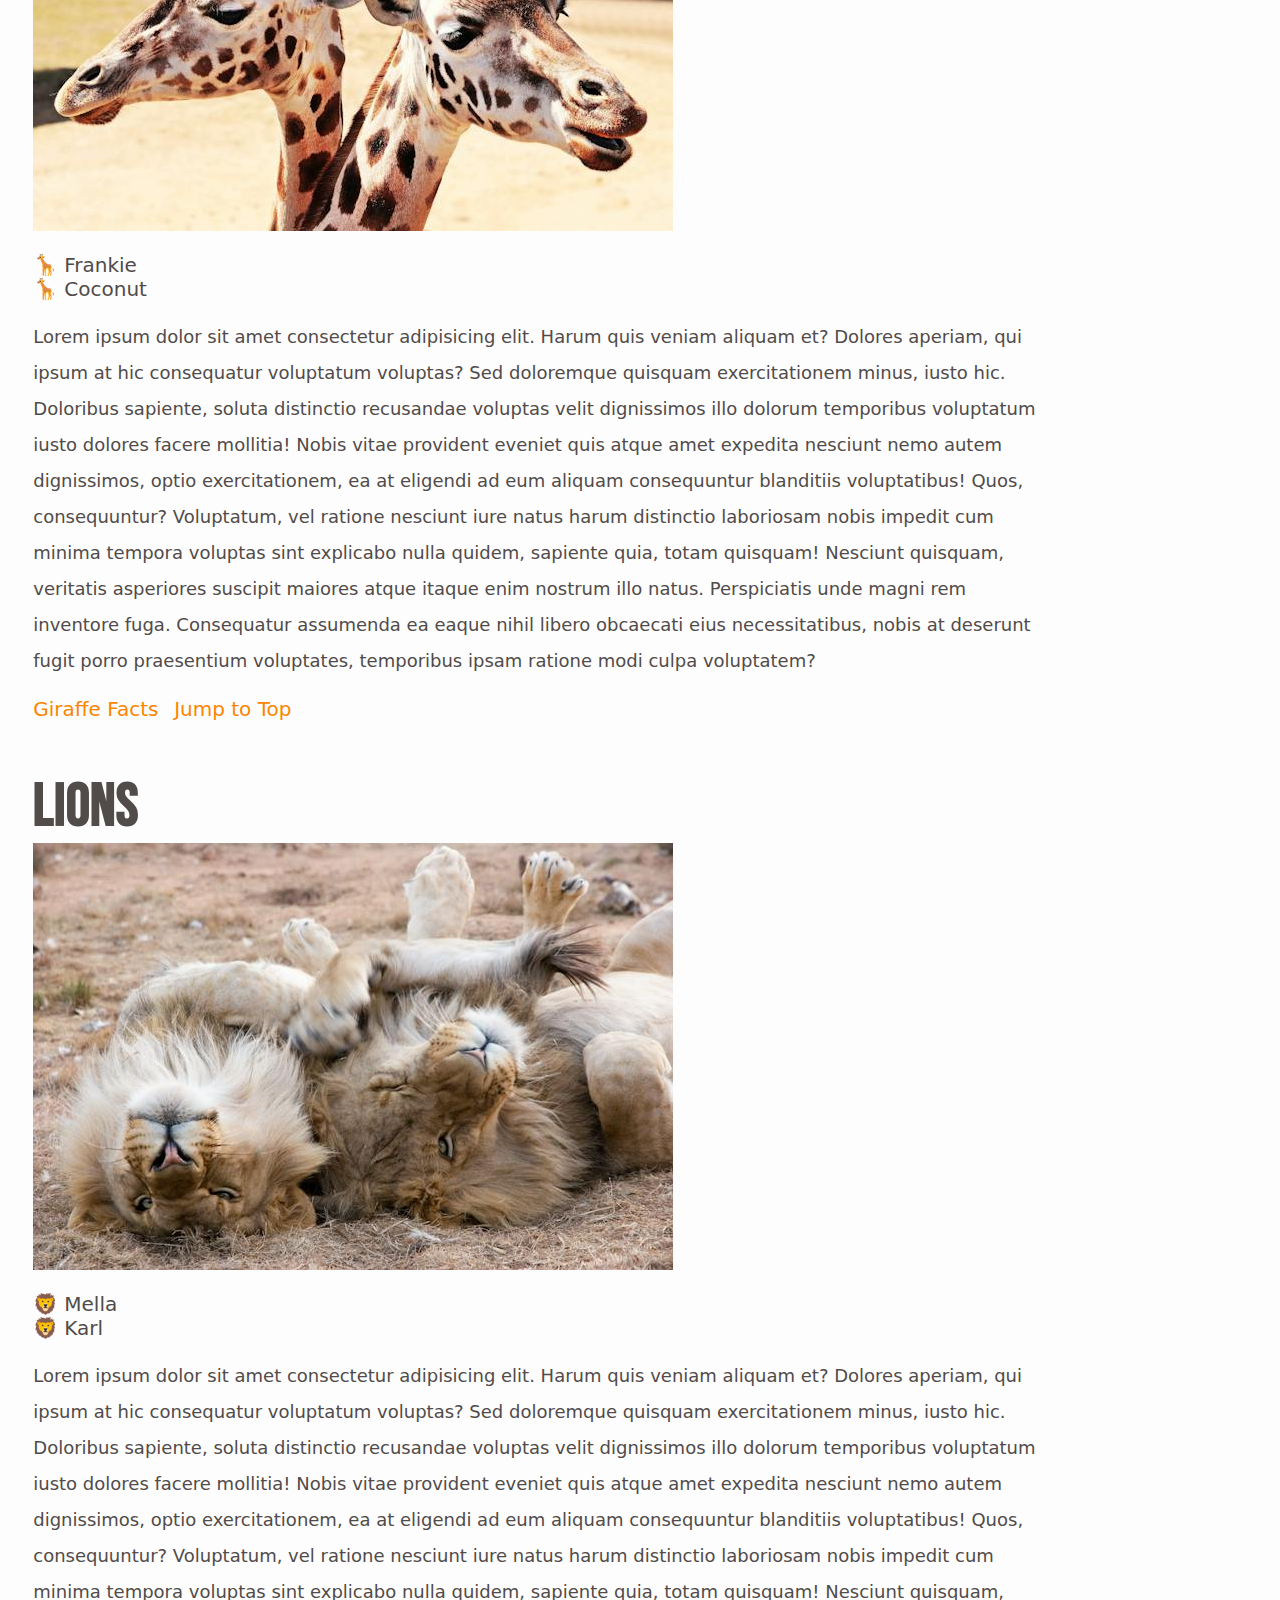
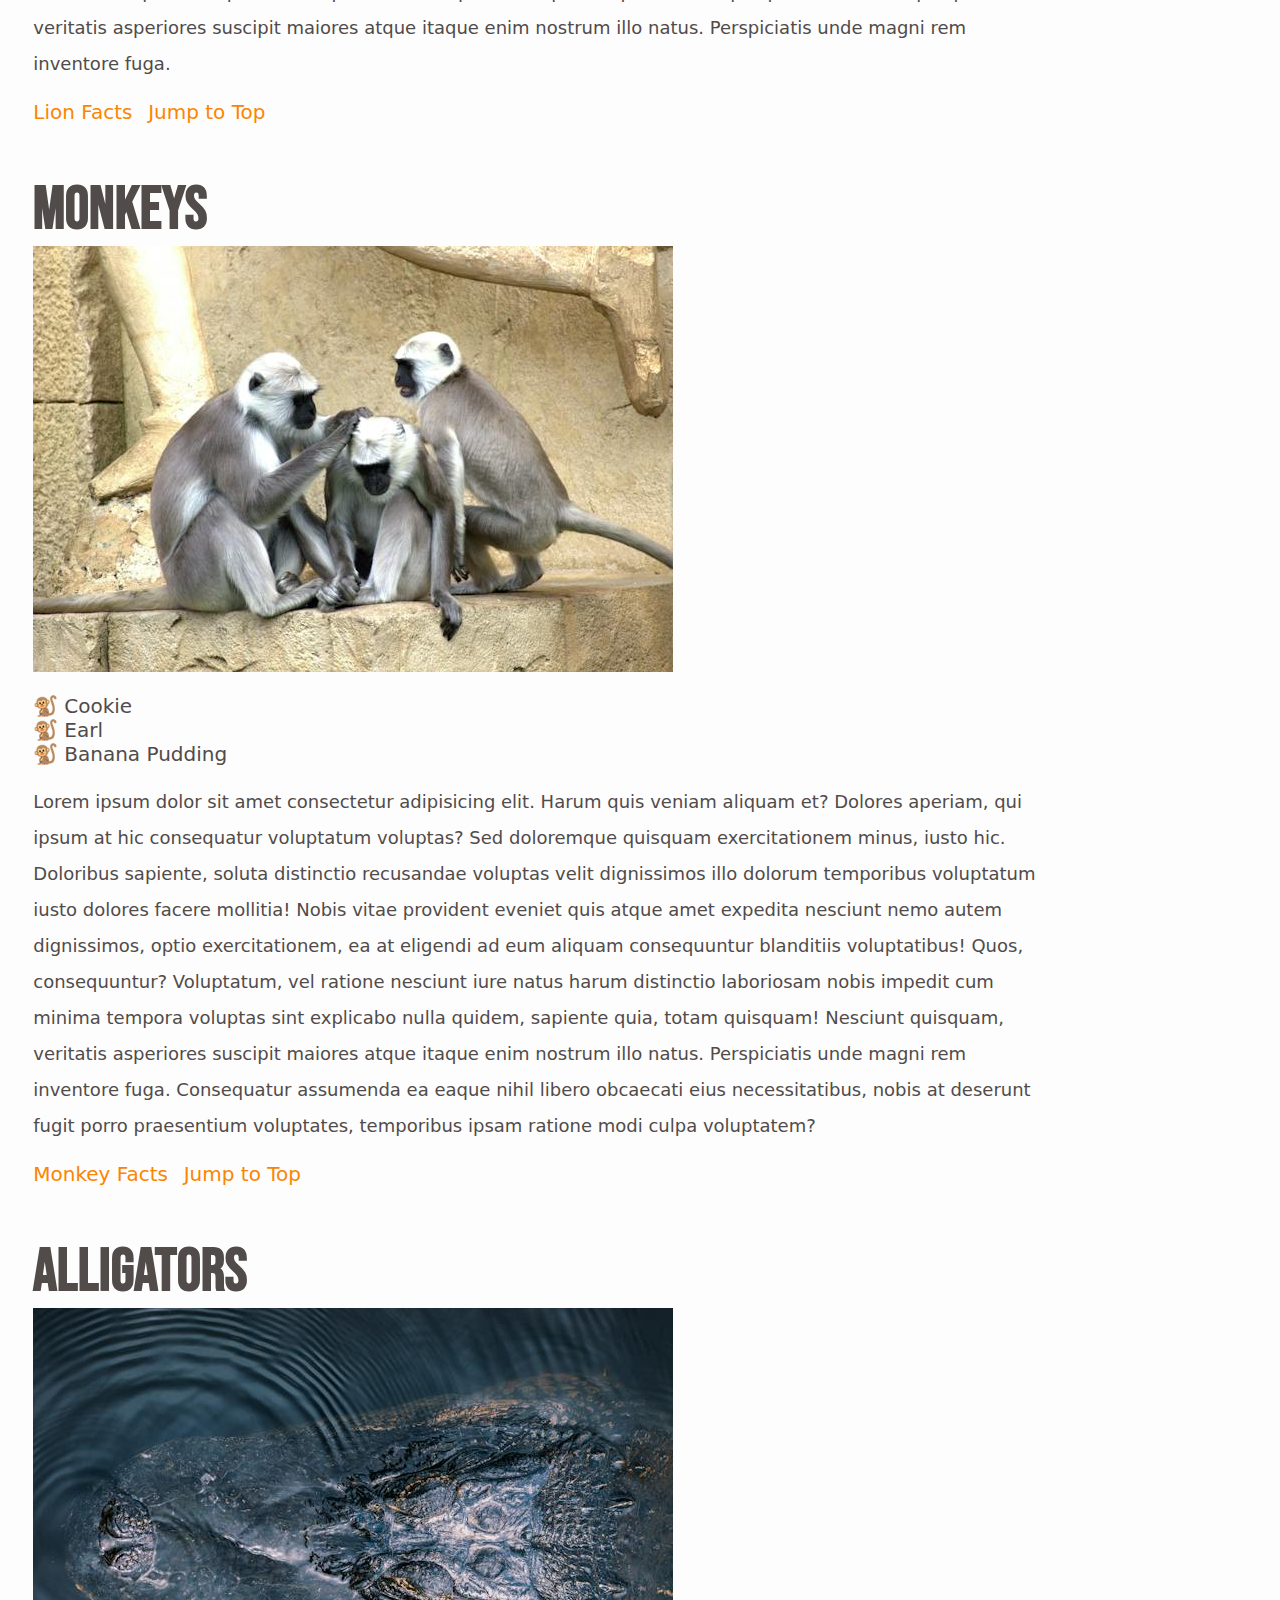
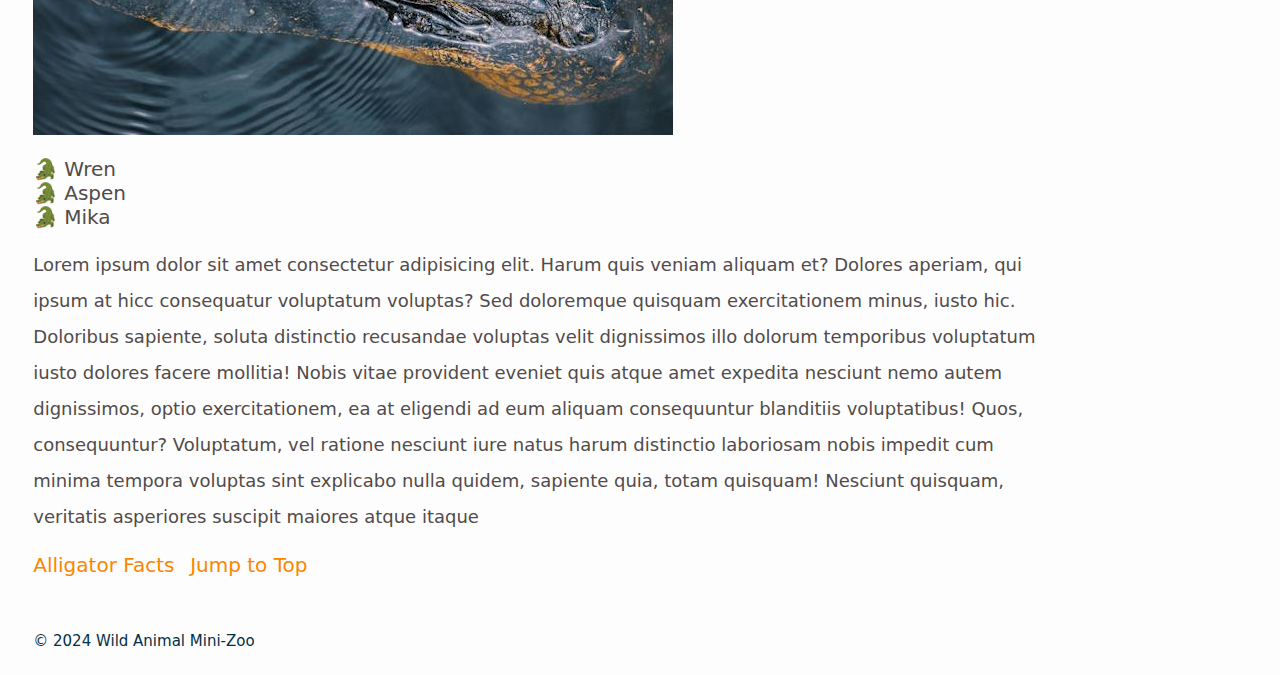
<file: zoo-index.html>
<!DOCTYPE html>
<html lang="en">
  <head>
    <h1></h1>
    <meta charset="UTF-8" />
    <meta name="viewport" content="width=device-width, initial-scale=1.0" />
    <title>Wild Animal Mini-Zoo</title>
    <link rel="stylesheet" href="/CSS Files/index.css" />

    <!-- import Bebas from Google Fonts -->
    <link rel="preconnect" href="https://fonts.googleapis.com" />
    <link rel="preconnect" href="https://fonts.gstatic.com" crossorigin />
    <link
      href="https://fonts.googleapis.com/css2?family=Bebas+Neue&display=swap"
      rel="stylesheet"
    />
  </head>
  <body>
    <div class="headerArea">
      <header>
        <h1>Wild Animal Mini-Zoo <br /><span>Animal Identification</span></h1>
        <!-- links to sections -->
        <nav class="navi">
          <ul class="container">
            <a href="#bears">Bears</a>
            <a href="#giraffes">Giraffes</a>
            <a href="#lions">Lions</a>
            <a href="#monkeys">Monkeys</a>
            <a href="#alligators">Alligators</a>
          </ul>
        </nav>
      </header>
    </div>
    <main>
      <section class="animals">
        <!-- Bear article -->
        <article>
          <h2 id="bears">Bears</h2>
          <img
            src="/images/polar.png"
            alt="Two polar bears playing on rocks."
          />
          <ul class="animal-names">
            <li class="bear-p">Ollie</li>
            <li class="bear-p">Mona</li>
          </ul>
          <p>
            Lorem ipsum dolor sit amet consectetur adipisicing elit. Harum quis
            veniam aliquam et? Dolores aperiam, qui ipsum at hic consequatur
            voluptatum voluptas? Sed doloremque quisquam exercitationem minus,
            iusto hic. Doloribus sapiente, soluta distinctio recusandae voluptas
            velit dignissimos illo dolorum temporibus voluptatum iusto dolores
            facere mollitia! Nobis vitae provident eveniet quis atque amet
            expedita nesciunt nemo autem dignissimos, optio exercitationem, ea
            at eligendi ad eum aliquam consequuntur blanditiis voluptatibus!
            Quos, consequuntur? Voluptatum, vel ratione nesciunt iure natus
            harum distinctio laboriosam nobis impedit cum minima tempora
            voluptas sint explicabo nulla quidem, sapiente quia, totam quisquam!
            Nesciunt quisquam, veritatis asperiores suscipit maiores atque
            itaque enim nostrum illo natus. Perspiciatis unde magni rem
            inventore fuga. Consequatur assumenda ea eaque nihil libero
            obcaecati eius necessitatibus, nobis at deserunt fugit porro
            praesentium voluptates, temporibus ipsam ratione modi culpa
            voluptatem? Adipisci unde atque rerum corrupti delectus perspiciatis
            provident vero nam, quod repellat nemo ipsum cum aperiam nisi optio
            repellendus est excepturi labore tempore ab numquam blanditiis
            quisquam quidem dolores.
          </p>
          <div>
            <a
              href="https://www.wwf.org.uk/learn/fascinating-facts/polar-bears"
              target="_blank"
              class="bearfacts"
              >Polar Bear Facts</a
            >
            <!-- jumps to top section-->
            <a href="#">Jump to Top</a>
          </div>
        </article>
      </section>
      <section>
        <!-- Giraffe Article -->
        <article>
          <h2 id="giraffes">Giraffes</h2>
          <img src="/images/giraffe.png" alt="Two giraffes playing." />
          <ul class="animal-names">
            <li class="raffs">Frankie</li>
            <li class="raffs">Coconut</li>
          </ul>
          <p>
            Lorem ipsum dolor sit amet consectetur adipisicing elit. Harum quis
            veniam aliquam et? Dolores aperiam, qui ipsum at hic consequatur
            voluptatum voluptas? Sed doloremque quisquam exercitationem minus,
            iusto hic. Doloribus sapiente, soluta distinctio recusandae voluptas
            velit dignissimos illo dolorum temporibus voluptatum iusto dolores
            facere mollitia! Nobis vitae provident eveniet quis atque amet
            expedita nesciunt nemo autem dignissimos, optio exercitationem, ea
            at eligendi ad eum aliquam consequuntur blanditiis voluptatibus!
            Quos, consequuntur? Voluptatum, vel ratione nesciunt iure natus
            harum distinctio laboriosam nobis impedit cum minima tempora
            voluptas sint explicabo nulla quidem, sapiente quia, totam quisquam!
            Nesciunt quisquam, veritatis asperiores suscipit maiores atque
            itaque enim nostrum illo natus. Perspiciatis unde magni rem
            inventore fuga. Consequatur assumenda ea eaque nihil libero
            obcaecati eius necessitatibus, nobis at deserunt fugit porro
            praesentium voluptates, temporibus ipsam ratione modi culpa
            voluptatem?
          </p>
          <div>
            <a
              href="https://www.dosomething.org/us/facts/11-facts-about-giraffes"
              target="_blank"
              class="giraffefacts"
              >Giraffe Facts</a
            >
            <!-- jumps to top section-->
            <a href="#">Jump to Top</a>
          </div>
        </article>
      </section>
      <section>
        <!-- Lion article -->
        <article>
          <h2 id="lions">Lions</h2>
          <img src="/images/lion.png" alt="Two Lions laying on their backs." />
          <ul class="animal-names">
            <li class="lion-l">Mella</li>
            <li class="lion-l">Karl</li>
          </ul>
          <p>
            Lorem ipsum dolor sit amet consectetur adipisicing elit. Harum quis
            veniam aliquam et? Dolores aperiam, qui ipsum at hic consequatur
            voluptatum voluptas? Sed doloremque quisquam exercitationem minus,
            iusto hic. Doloribus sapiente, soluta distinctio recusandae voluptas
            velit dignissimos illo dolorum temporibus voluptatum iusto dolores
            facere mollitia! Nobis vitae provident eveniet quis atque amet
            expedita nesciunt nemo autem dignissimos, optio exercitationem, ea
            at eligendi ad eum aliquam consequuntur blanditiis voluptatibus!
            Quos, consequuntur? Voluptatum, vel ratione nesciunt iure natus
            harum distinctio laboriosam nobis impedit cum minima tempora
            voluptas sint explicabo nulla quidem, sapiente quia, totam quisquam!
            Nesciunt quisquam, veritatis asperiores suscipit maiores atque
            itaque enim nostrum illo natus. Perspiciatis unde magni rem
            inventore fuga.
          </p>
          <div>
            <a
              href="https://www.wwf.org.uk/learn/fascinating-facts/lions"
              target="_blank"
              class="lionfacts"
              >Lion Facts</a
            >
            <a href="#">Jump to Top</a>
          </div>
        </article>
      </section>
      <section>
        <article>
          <h2 id="monkeys">Monkeys</h2>
          <img src="/images/money.png" alt="Three monkeys sitting." />
          <ul class="animal-names">
            <li class="monks">Cookie</li>
            <li class="monks">Earl</li>
            <li class="monks">Banana Pudding</li>
          </ul>
          <p>
            Lorem ipsum dolor sit amet consectetur adipisicing elit. Harum quis
            veniam aliquam et? Dolores aperiam, qui ipsum at hic consequatur
            voluptatum voluptas? Sed doloremque quisquam exercitationem minus,
            iusto hic. Doloribus sapiente, soluta distinctio recusandae voluptas
            velit dignissimos illo dolorum temporibus voluptatum iusto dolores
            facere mollitia! Nobis vitae provident eveniet quis atque amet
            expedita nesciunt nemo autem dignissimos, optio exercitationem, ea
            at eligendi ad eum aliquam consequuntur blanditiis voluptatibus!
            Quos, consequuntur? Voluptatum, vel ratione nesciunt iure natus
            harum distinctio laboriosam nobis impedit cum minima tempora
            voluptas sint explicabo nulla quidem, sapiente quia, totam quisquam!
            Nesciunt quisquam, veritatis asperiores suscipit maiores atque
            itaque enim nostrum illo natus. Perspiciatis unde magni rem
            inventore fuga. Consequatur assumenda ea eaque nihil libero
            obcaecati eius necessitatibus, nobis at deserunt fugit porro
            praesentium voluptates, temporibus ipsam ratione modi culpa
            voluptatem?
          </p>
          <div>
            <a
              href="https://animaldiversity.org/accounts/Semnopithecus_entellus/"
              target="_blank"
              class="monkeyfacts"
              >Monkey Facts</a
            >
            <a href="#">Jump to Top</a>
          </div>
        </article>
      </section>
      <section>
        <article>
          <h2 id="alligators">Alligators</h2>
          <img src="/images/alligator.png" alt="Alligator in  the water." />
          <ul class="animal-names">
            <li class="gators">Wren</li>
            <li class="gators">Aspen</li>
            <li class="gators">Mika</li>
          </ul>
          <p>
            Lorem ipsum dolor sit amet consectetur adipisicing elit. Harum quis
            veniam aliquam et? Dolores aperiam, qui ipsum at hicc consequatur
            voluptatum voluptas? Sed doloremque quisquam exercitationem minus,
            iusto hic. Doloribus sapiente, soluta distinctio recusandae voluptas
            velit dignissimos illo dolorum temporibus voluptatum iusto dolores
            facere mollitia! Nobis vitae provident eveniet quis atque amet
            expedita nesciunt nemo autem dignissimos, optio exercitationem, ea
            at eligendi ad eum aliquam consequuntur blanditiis voluptatibus!
            Quos, consequuntur? Voluptatum, vel ratione nesciunt iure natus
            harum distinctio laboriosam nobis impedit cum minima tempora
            voluptas sint explicabo nulla quidem, sapiente quia, totam quisquam!
            Nesciunt quisquam, veritatis asperiores suscipit maiores atque
            itaque
          </p>
          <div>
            <a
              href="https://myfwc.com/wildlifehabitats/wildlife/alligator/facts/"
              target="_blank"
              class="alligatorfacts"
              >Alligator Facts</a
            >
            <a href="#">Jump to Top</a>
          </div>
        </article>
      </section>
    </main>
    <footer>
      <div>&copy; 2024 Wild Animal Mini-Zoo</div>
    </footer>
  </body>
</html>
</file>
<file: CSS Files/index.css>
body, .navi {  
    font-family: system-ui, -apple-system, BlinkMacSystemFont, 'Segoe UI', Roboto, Oxygen, Ubuntu, Cantarell, 'Open Sans', 
    'Helvetica Neue', sans-serif;
    background-color: #FDFDFD;
    font-size: 18px;
    color: #514B4A;
}

 .headerArea{  
    height: 250px;
    width: 100%;
    background-color:#219EBC;
    position: fixed;  
    top: 0;
    right: 0;
    left: 0;
    overflow: hidden;
}



header {  
    position: relative;
    margin-left: 2%;
}
 
.navi {
    position: relative;
    font-size: 20px;
    color: #023047;
    background-color:#219EBC;
    right: 38px;
    margin-top: 44px;
}

a{  
    margin-right: 10px;
    font-size: 20px;
    
}

 main{  
    margin: 2%;
    padding-top: 15%;
 }

h1 {
    font-family: 'Bebas Neue', sans-serif;
    font-size: 90px;
    color: #023047;
    margin: 3rem 0 1rem;
    line-height: .7;
}

span {  
    font-size: 60px;
    color: #FCF300;
}

h2 {    
    font-family: 'Bebas Neue', sans-serif; 
    font-size: 60px;
    margin: 0;
    
}

article {
    padding-top: 50px;
}

p { 
    padding-right: 16%;
    line-height: 2;
}
/* custom bullet point for ul */
ul {
    list-style-type: none;
  }

.animal-names {
    list-style-type: none;
    padding:0;
    margin-right:0;
}

.bear-p::before{
    content: "🐻";
    margin-right:6px;
}

.raffs::before{
    content: "🦒";
    margin-right:6px;
}

.lion-l::before{
    content: "🦁";
    margin-right:6px;
}


.monks::before{
    content: "🐒";
    margin-right:6px;
}

.gators::before{
    content: "🐊";
    margin-right:6px;
}
li{ 
    font-size: 20px;
}
/* custome link colors */
a:link {
    color: #FB8500;
  }
  
  a:visited {
    color: #FB8500;
  }
  
  a:hover {
    color: #FCF300;
  }
  
  a:active {
    color: #D30C7B;
  }
  
  a:link, a:visited {
    text-decoration: none;
  }

  footer {  
    color: #023047;
    margin: 2%;
    padding-top: 30px;
    font-size: smaller;
    
  }
</file>
